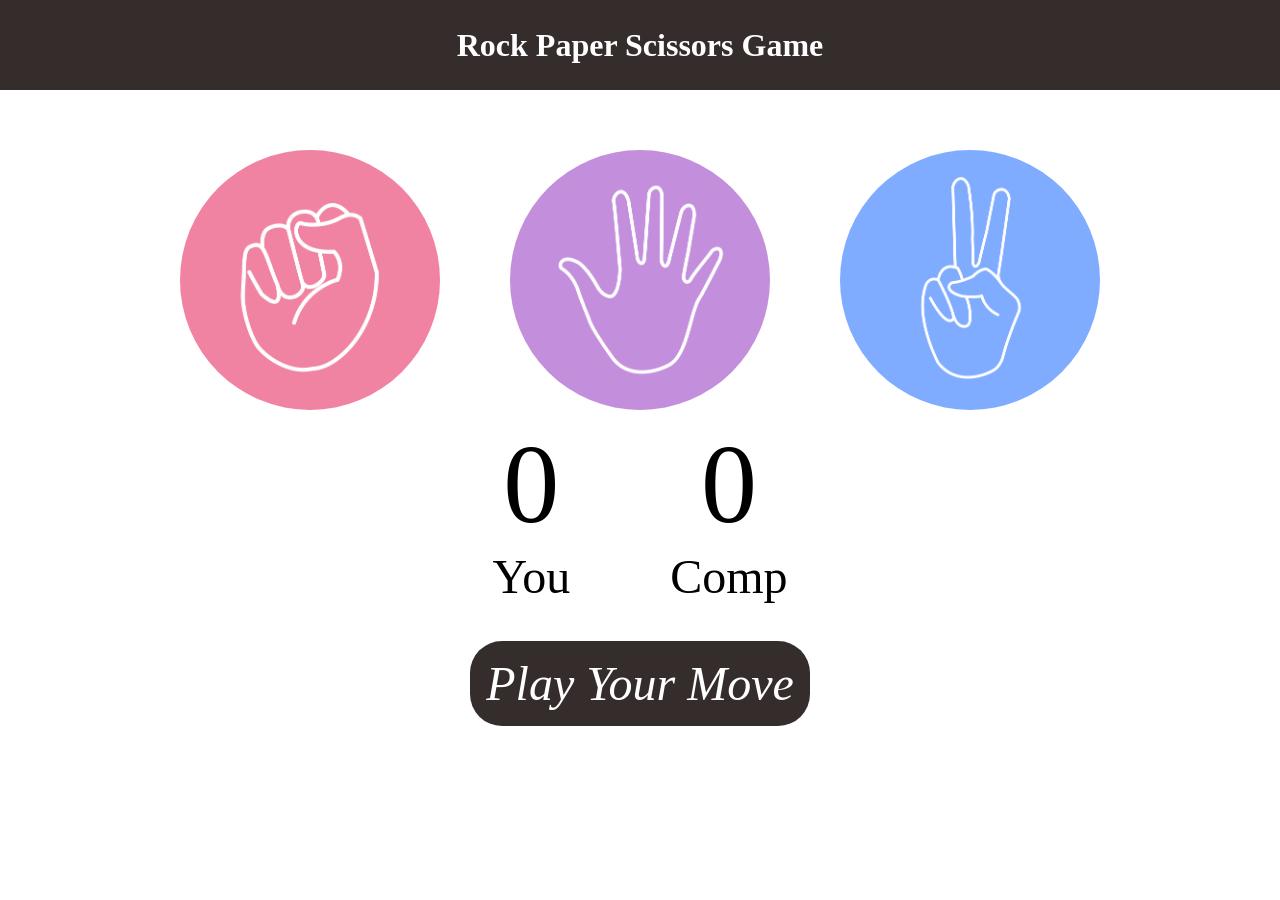
<file: index.html>
<!DOCTYPE html>
<html lang="en">

<head>
    <meta charset="UTF-8">
    <meta name="viewport" content="width=device-width, initial-scale=1.0">
    <title>Rock Paper Scisor Game</title>
    <link rel="stylesheet" href="index.css">
</head>

<body>
    <h1>Rock Paper Scissors Game</h1>
    <div class="choises">
        <div class="choise" id="Rock">
            <img src="image.png/rock.png" alt="Rock-image">
        </div>
        <div class="choise" id="Paper">
            <img src="image.png/paper.png" alt="Paper-image">
        </div>
        <div class="choise" id="Scissors">
            <img src="image.png/scissors.png" alt="Scissors-image">
        </div>
    </div>
    <div class="score-board">
        <div class="score">
            <p class="user-paragraph">0</p>
            <p>You</p>
        </div>
        <div class="score">
            <p class="comp-paragraph">0</p>
            <p>Comp</p>
        </div>
    </div>
    <div class="msg-container">
        <p class="Play"> Play Your Move</p>
    </div>
    <script src="RPS.js"></script>
</body>

</html>
</file>
<file: index.css>
*{
    margin: 0px;
    padding: 0px;
    justify-content: center;
    text-align: center;
}
h1{
    height: 90px;
    line-height: 90px;
    width: 100%;
    background-color: rgb(53, 44, 44);
    color: white;
    justify-content: center;
    text-align: center;
}
.choises{
    display: flex;
    justify-content: center;
    gap: 50px;
    margin-top: 50px;
}
.choise{
    display: flex;
    justify-content: center;
    align-items: center;
    text-align: center;
    height: 280px;
    width: 280px;
    border-radius: 50%;
    /* border: 5px solid red; */
}
img{
    height: 260px;
    width: 260px;
   object-fit: cover;
   border-radius: 50%;
}
.choise:hover{
    /* opacity: 0.5em; */
    cursor: pointer;
    background-color:rgb(53, 44, 44);
}
.score-board{
    display: flex;
    gap: 100px;
    font-size: 7rem;
}
.score{
    font-size: 3rem;
}
.user-paragraph{
    font-size: 7rem;
}
.comp-paragraph{
    font-size: 7rem;
}
.msg-container{
 margin-top: 50px;
}
.Play{
    font-style: italic;
    font-size: 7rem;
    background-color: rgb(53, 44, 44);
    color: white;
    font-size: 3rem;
    height:60px;
    line-height:60px;
    display: inline;
    padding: 1rem;
    border-radius: 2rem;
}
</file>
<file: RPS.css>
*{
    margin: 0px;
    padding: 0px;
    justify-content: center;
    text-align: center;
}
h1{
    height: 90px;
    line-height: 90px;
    width: 100%;
    background-color: rgb(53, 44, 44);
    color: white;
    justify-content: center;
    text-align: center;
}
.choises{
    display: flex;
    justify-content: center;
    gap: 50px;
    margin-top: 50px;
}
.choise{
    display: flex;
    justify-content: center;
    align-items: center;
    text-align: center;
    height: 280px;
    width: 280px;
    border-radius: 50%;
    /* border: 5px solid red; */
}
img{
    height: 260px;
    width: 260px;
   object-fit: cover;
   border-radius: 50%;
}
.choise:hover{
    /* opacity: 0.5em; */
    cursor: pointer;
    background-color:rgb(53, 44, 44);
}
.score-board{
    display: flex;
    gap: 100px;
    font-size: 7rem;
}
.score{
    font-size: 3rem;
}
.user-paragraph{
    font-size: 7rem;
}
.comp-paragraph{
    font-size: 7rem;
}
.msg-container{
 margin-top: 50px;
}
.Play{
    font-style: italic;
    font-size: 7rem;
    background-color: rgb(53, 44, 44);
    color: white;
    font-size: 3rem;
    height:60px;
    line-height:60px;
    display: inline;
    padding: 1rem;
    border-radius: 2rem;
}
</file>
